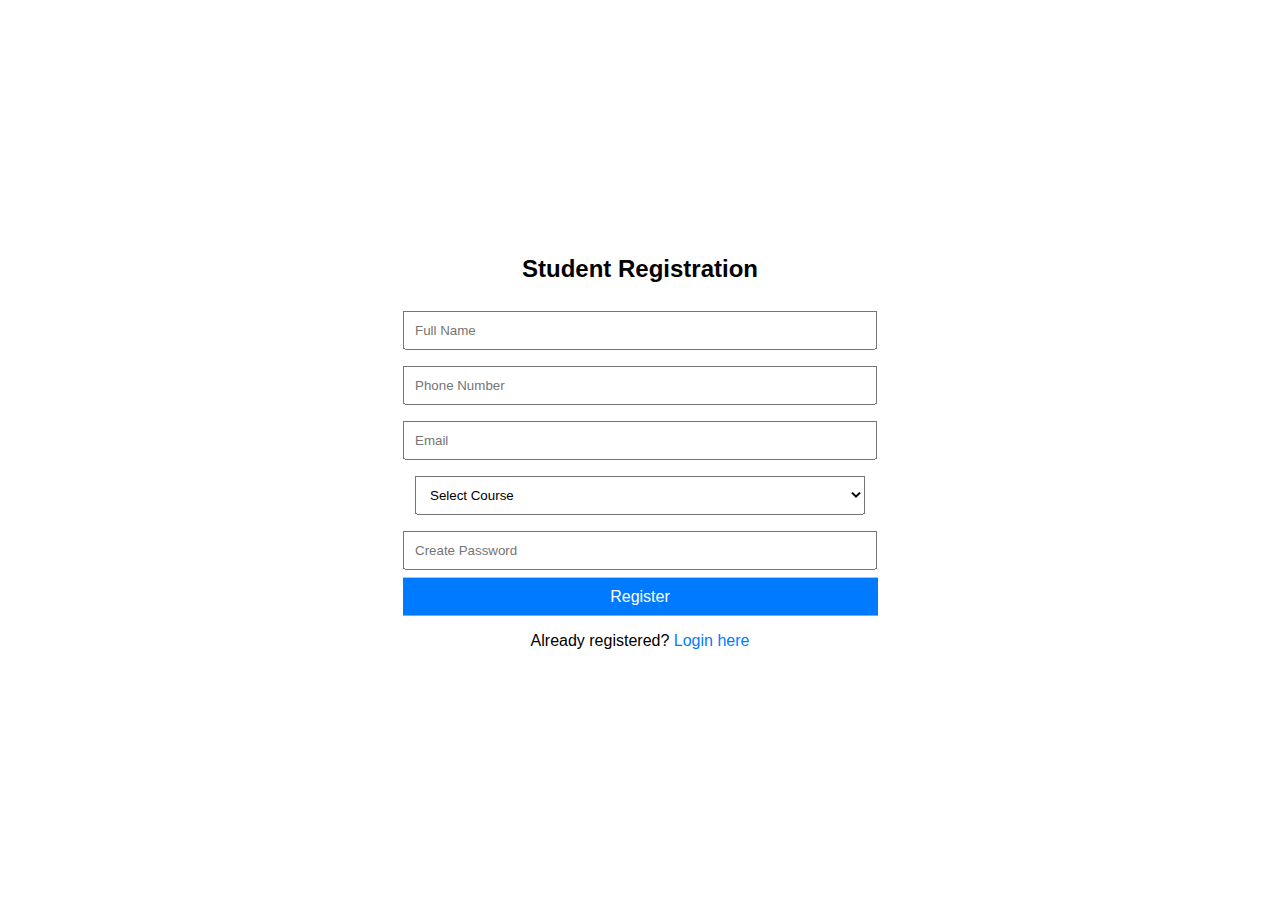
<file: index.html>
<!DOCTYPE html>
<html lang="en">
<head>
    <title>Student Registration</title>
    <link rel="stylesheet" href="style.css">
</head>
<body class="bg">
    <div class="box">
        <h2>Student Registration</h2>

        <input type="text" id="name" placeholder="Full Name" required>
        <input type="text" id="phone" placeholder="Phone Number" required>
        <input type="email" id="email" placeholder="Email" required>

        <select id="course">
            <option value="">Select Course</option>
            <option>BCA</option>
            <option>MCA</option>
        </select>

        <input type="password" id="password" placeholder="Create Password" required>

        <button onclick="register()">Register</button>

        <p>Already registered? <a href="login.html">Login here</a></p>
    </div>

    <script src="script.js"></script>
</body>
</html>
</file>
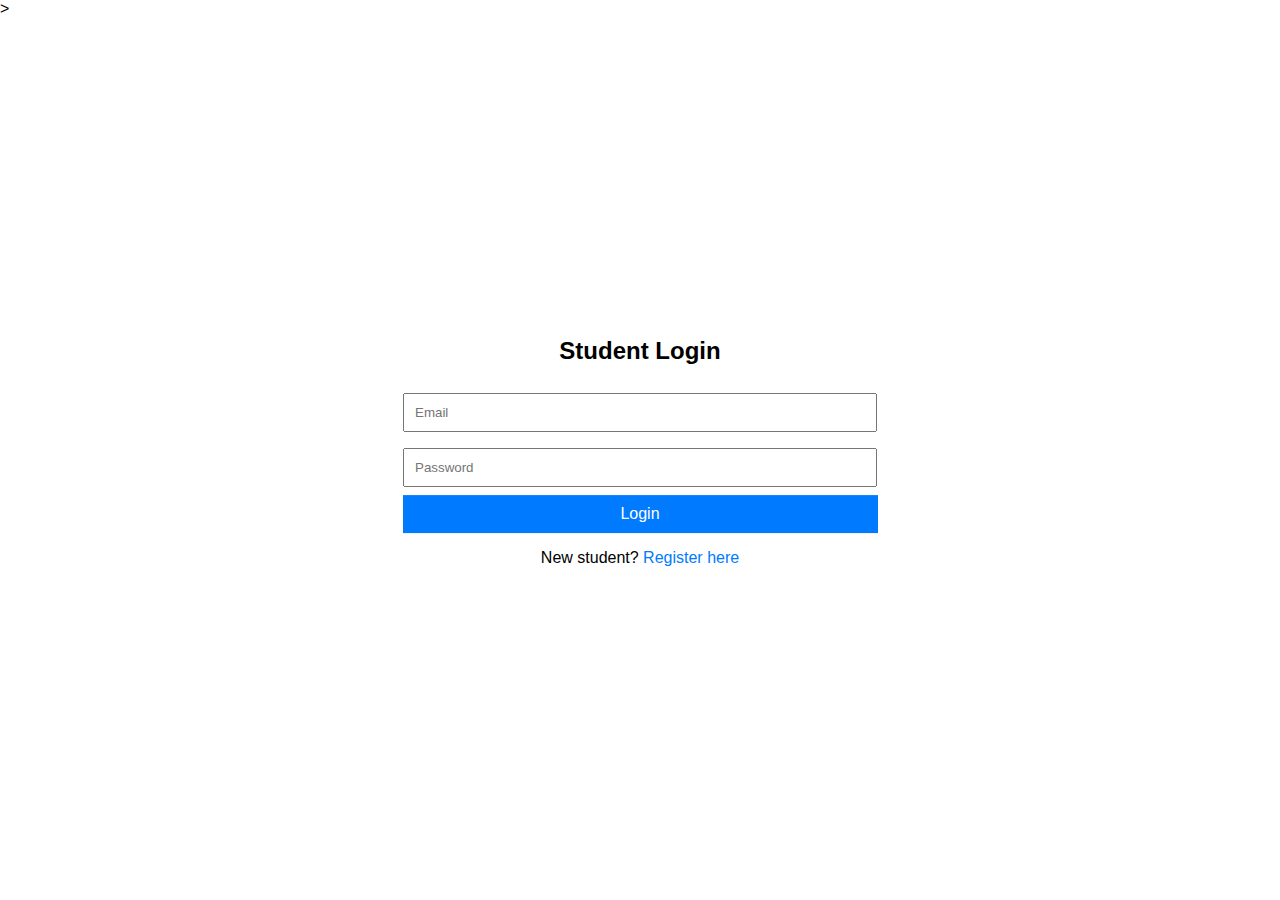
<file: login.html>
<!DOCTYPE html>
<html lang="en"> >
<head>
    <title>Student Login</title>
    <link rel="stylesheet" href="style.css">
</head>
<body class="bg">
    <div class="box">
        <h2>Student Login</h2>
        
        <input type="email" id="loginEmail" placeholder="Email" required>
        <input type="password" id="loginPassword" placeholder="Password" required>

        <button onclick="login()">Login</button>

        <p>New student? <a href="register.html">Register here</a></p>
    </div>

    <script src="script.js"></script>
</body>
</html>
</file>
<file: style.css>
body {
    margin: 0;
    font-family: Arial, sans-serif;
}

.bg {
    background-image: url("https://images.unsplash.com/photo-1529070538774-1843cb3265df");
    background-size: cover;
    background-position: center;
    background-repeat: no-repeat;
    height: 100vh;
}

.box {
    width: 500px;
    background: rgba(255, 255, 255, 0.92);
    padding: 25px;
    border-radius: 10px;
    text-align: center;
    position: absolute;
    top: 50%;
    left: 50%;
    transform: translate(-50%, -50%);
}


input, select {
    width: 90%;
    padding: 10px;
    margin: 8px 0;
}

button {
    width: 95%;
    padding: 10px;
    background: #007bff;
    border: none;
    color: white;
    font-size: 16px;
    cursor: pointer;
}

button:hover {
    background: #0056b3;
}

a {
    text-decoration: none;
    color: #007bff;
}
</file>
